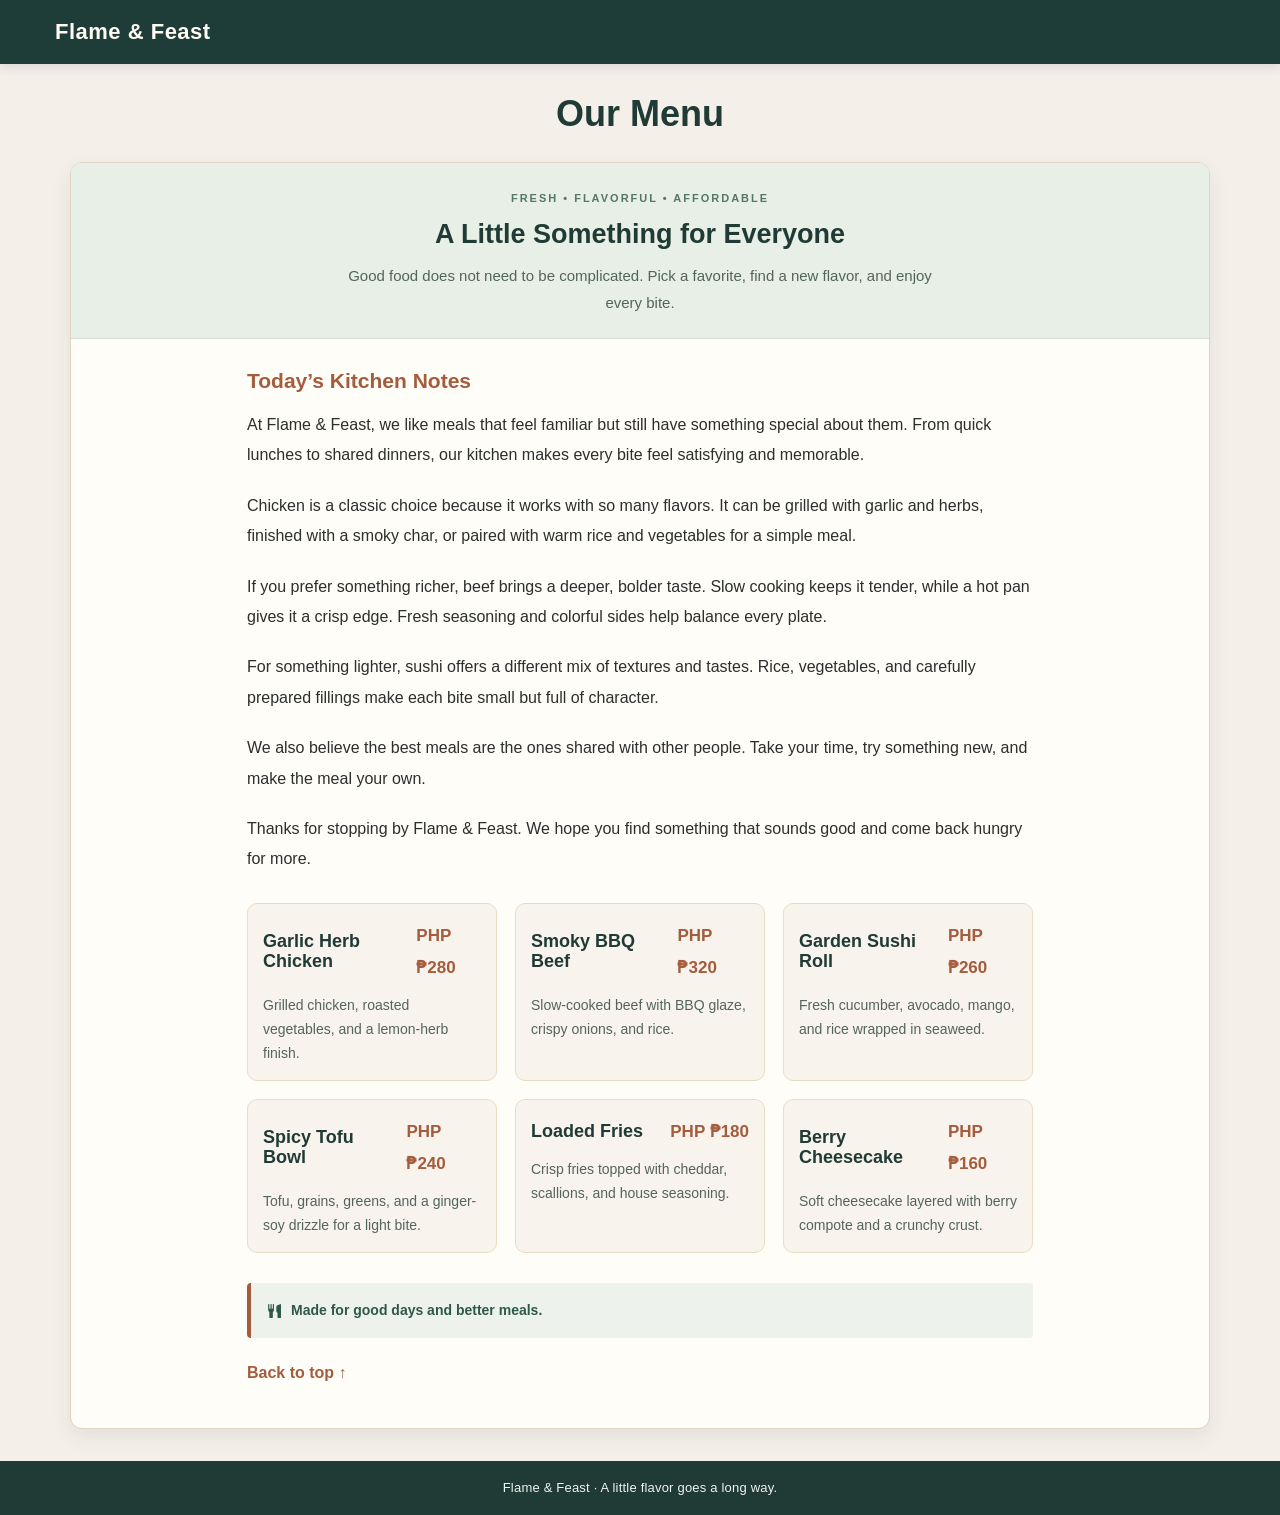
<file: Food_Menu/index.html>
<!DOCTYPE html>
<html lang="en">
<head>
  <meta charset="UTF-8">
  <meta name="viewport" content="width=device-width, initial-scale=1">
  <title>Flame &amp; Feast | Our Menu</title>

  <link rel="stylesheet"
        href="https://maxcdn.bootstrapcdn.com/bootstrap/3.3.7/css/bootstrap.min.css">
  <link rel="stylesheet" href="css/styles.css">
</head>
<body>
  <nav class="navbar navbar-default" aria-label="Main navigation">
    <div class="container">
      <div class="navbar-header">
        <a class="navbar-brand" href="#top">Flame &amp; Feast</a>

        <button type="button"
                class="navbar-toggle collapsed visible-xs"
                data-toggle="collapse"
                data-target="#food-menu"
                aria-expanded="false"
                aria-controls="food-menu">
          <span class="sr-only">Toggle navigation</span>
          <span class="icon-bar"></span>
          <span class="icon-bar"></span>
          <span class="icon-bar"></span>
        </button>
      </div>

      <div class="collapse navbar-collapse" id="food-menu">
        <ul class="nav navbar-nav navbar-right visible-xs">
          <li><a href="#menu-section">Menu</a></li>
          <li><a href="#menu-section">Chicken</a></li>
          <li><a href="#menu-section">Beef</a></li>
          <li><a href="#menu-section">Sushi</a></li>
        </ul>
      </div>
    </div>
  </nav>

  <main id="top" class="container">
    <div class="row">
      <div class="col-xs-12">
        <h1 class="text-center page-title">Our Menu</h1>
      </div>
    </div>

    <div class="row">
      <section class="col-xs-12">
        <div class="menu-card" id="menu-section">
          <div class="menu-card-top">
            <span class="menu-kicker">FRESH • FLAVORFUL • AFFORDABLE</span>
            <h2 class="text-center">A Little Something for Everyone</h2>
            <p class="menu-intro text-center">
              Good food does not need to be complicated. Pick a favorite,
              find a new flavor, and enjoy every bite.
            </p>
          </div>

          <div class="menu-content">
            <h3>Today’s Kitchen Notes</h3>
            <p>
              At Flame &amp; Feast, we like meals that feel familiar but still have
              something special about them. From quick lunches to shared dinners,
              our kitchen makes every bite feel satisfying and memorable.
            </p>
            <p>
              Chicken is a classic choice because it works with so many flavors.
              It can be grilled with garlic and herbs, finished with a smoky char,
              or paired with warm rice and vegetables for a simple meal.
            </p>
            <p>
              If you prefer something richer, beef brings a deeper, bolder taste.
              Slow cooking keeps it tender, while a hot pan gives it a crisp edge.
              Fresh seasoning and colorful sides help balance every plate.
            </p>
            <p>
              For something lighter, sushi offers a different mix of textures and
              tastes. Rice, vegetables, and carefully prepared fillings make each
              bite small but full of character.
            </p>
            <p>
              We also believe the best meals are the ones shared with other people.
              Take your time, try something new, and make the meal your own.
            </p>
            <p>
              Thanks for stopping by Flame &amp; Feast. We hope you find something
              that sounds good and come back hungry for more.
            </p>

            <div class="menu-grid" aria-label="Featured menu items">
              <article class="menu-item">
                <div class="item-header">
                  <h4>Garlic Herb Chicken</h4>
                  <span>PHP ₱280</span>
                </div>
                <p>Grilled chicken, roasted vegetables, and a lemon-herb finish.</p>
              </article>

              <article class="menu-item">
                <div class="item-header">
                  <h4>Smoky BBQ Beef</h4>
                  <span>PHP ₱320</span>
                </div>
                <p>Slow-cooked beef with BBQ glaze, crispy onions, and rice.</p>
              </article>

              <article class="menu-item">
                <div class="item-header">
                  <h4>Garden Sushi Roll</h4>
                  <span>PHP ₱260</span>
                </div>
                <p>Fresh cucumber, avocado, mango, and rice wrapped in seaweed.</p>
              </article>

              <article class="menu-item">
                <div class="item-header">
                  <h4>Spicy Tofu Bowl</h4>
                  <span>PHP ₱240</span>
                </div>
                <p>Tofu, grains, greens, and a ginger-soy drizzle for a light bite.</p>
              </article>

              <article class="menu-item">
                <div class="item-header">
                  <h4>Loaded Fries</h4>
                  <span>PHP ₱180</span>
                </div>
                <p>Crisp fries topped with cheddar, scallions, and house seasoning.</p>
              </article>

              <article class="menu-item">
                <div class="item-header">
                  <h4>Berry Cheesecake</h4>
                  <span>PHP ₱160</span>
                </div>
                <p>Soft cheesecake layered with berry compote and a crunchy crust.</p>
              </article>
            </div>

            <div class="menu-note">
              <span class="glyphicon glyphicon-cutlery" aria-hidden="true"></span>
              <span>Made for good days and better meals.</span>
            </div>
            <a class="back-to-top" href="#top">Back to top ↑</a>
          </div>
        </div>
      </section>
    </div>
  </main>

  <footer class="site-footer text-center">
    <p>Flame &amp; Feast <span aria-hidden="true">·</span> A little flavor goes a long way.</p>
  </footer>

  <script src="https://code.jquery.com/jquery-3.7.1.min.js"></script>
  <script src="https://maxcdn.bootstrapcdn.com/bootstrap/3.3.7/js/bootstrap.min.js"></script>
</body>
</html>
</file>
<file: Food_Menu/css/styles.css>
/* Flame & Feast - cleaner assignment-friendly styling */

body {
  margin: 0;
  background: #f4efe9;
  color: #2b2f2d;
  font-family: Arial, Helvetica, sans-serif;
}

.navbar {
  margin-bottom: 0;
  min-height: 64px;
  border: 0;
  border-radius: 0;
  background: #1f3d38;
  box-shadow: 0 3px 10px rgba(25, 43, 37, 0.12);
}

.navbar-default .navbar-brand,
.navbar-default .navbar-brand:hover,
.navbar-default .navbar-brand:focus {
  height: 64px;
  padding: 22px 0;
  color: #fffaf3;
  font-size: 22px;
  font-weight: 700;
  letter-spacing: 0.5px;
}

.navbar-default .navbar-toggle {
  margin-top: 15px;
  border-color: rgba(255, 250, 243, 0.7);
}

.navbar-default .navbar-toggle .icon-bar {
  background: #fffaf3;
}

.page-title {
  margin: 30px 0 28px;
  color: #203b35;
  font-size: 36px;
  font-weight: 700;
}

.menu-card {
  min-height: 1100px;
  margin: 0 0 32px;
  overflow: hidden;
  background: #fffdf8;
  border: 1px solid #e0d5c3;
  border-radius: 12px;
  box-shadow: 0 8px 20px rgba(42, 55, 47, 0.08);
}

.menu-card-top {
  padding: 28px 24px 22px;
  background: #e7efe7;
  border-bottom: 1px solid #d8e1d3;
}

.menu-kicker {
  display: block;
  color: #55766a;
  font-size: 11px;
  font-weight: 700;
  letter-spacing: 2px;
  text-align: center;
}

.menu-card-top h2 {
  margin: 14px 0 12px;
  color: #203b35;
  font-size: 27px;
  font-weight: 700;
}

.menu-intro {
  max-width: 620px;
  margin: 0 auto;
  color: #53645d;
  font-size: 15px;
  line-height: 1.8;
}

.menu-content {
  max-width: 850px;
  margin: 0 auto;
  padding: 30px 32px 40px;
  font-size: 16px;
  line-height: 1.9;
}

.menu-content h3 {
  margin: 0 0 18px;
  color: #a45c3d;
  font-size: 21px;
  font-weight: 700;
}

.menu-content p {
  margin-bottom: 20px;
}

.menu-grid {
  display: grid;
  grid-template-columns: repeat(3, minmax(0, 1fr));
  gap: 18px;
  margin: 28px 0 24px;
}

.menu-item {
  padding: 16px 15px 14px;
  background: #f8f3ed;
  border: 1px solid #e8dcc4;
  border-radius: 10px;
}

.item-header {
  display: flex;
  align-items: center;
  justify-content: space-between;
  gap: 12px;
  margin-bottom: 10px;
}

.item-header h4 {
  margin: 0;
  color: #203b35;
  font-size: 18px;
  font-weight: 700;
}

.item-header span {
  color: #a45c3d;
  font-size: 17px;
  font-weight: 700;
}

.menu-item p {
  margin: 0;
  color: #53655d;
  font-size: 14px;
  line-height: 1.7;
}

.menu-note {
  display: flex;
  align-items: center;
  gap: 10px;
  margin-top: 30px;
  padding: 14px 16px;
  color: #2f584d;
  background: #edf3ec;
  border-left: 4px solid #a45c3d;
  border-radius: 4px;
  font-size: 14px;
  font-weight: 600;
}

.back-to-top {
  display: inline-block;
  margin-top: 20px;
  color: #a45c3d;
  font-weight: 700;
  text-decoration: none;
}

.back-to-top:hover,
.back-to-top:focus {
  color: #74402c;
  text-decoration: underline;
}

.site-footer {
  padding: 18px 12px;
  color: #edf3ee;
  background: #203b35;
  font-size: 13px;
  letter-spacing: 0.2px;
}

.site-footer p {
  margin: 0;
}

@media (max-width: 767px) {
  .navbar-default .navbar-collapse {
    padding: 0;
    border-top: 1px solid #49665c;
    box-shadow: none;
  }

  .navbar-nav {
    margin: 0 -15px;
  }

  .navbar-default .navbar-nav > li > a {
    padding: 13px 15px;
    color: #fffaf3;
    background: #2b4a41;
    border-bottom: 1px solid #49665c;
    text-align: center;
    font-size: 15px;
  }

  .page-title {
    margin: 28px 0 22px;
    font-size: 31px;
  }

  .menu-card {
    border-radius: 8px;
  }

  .menu-card-top {
    padding: 24px 18px 20px;
  }

  .menu-card-top h2 {
    font-size: 23px;
  }

  .menu-content {
    padding: 26px 18px 32px;
    font-size: 15px;
  }

  .menu-grid {
    grid-template-columns: 1fr;
    gap: 14px;
  }

  .item-header {
    flex-direction: column;
    align-items: flex-start;
  }
}
</file>
